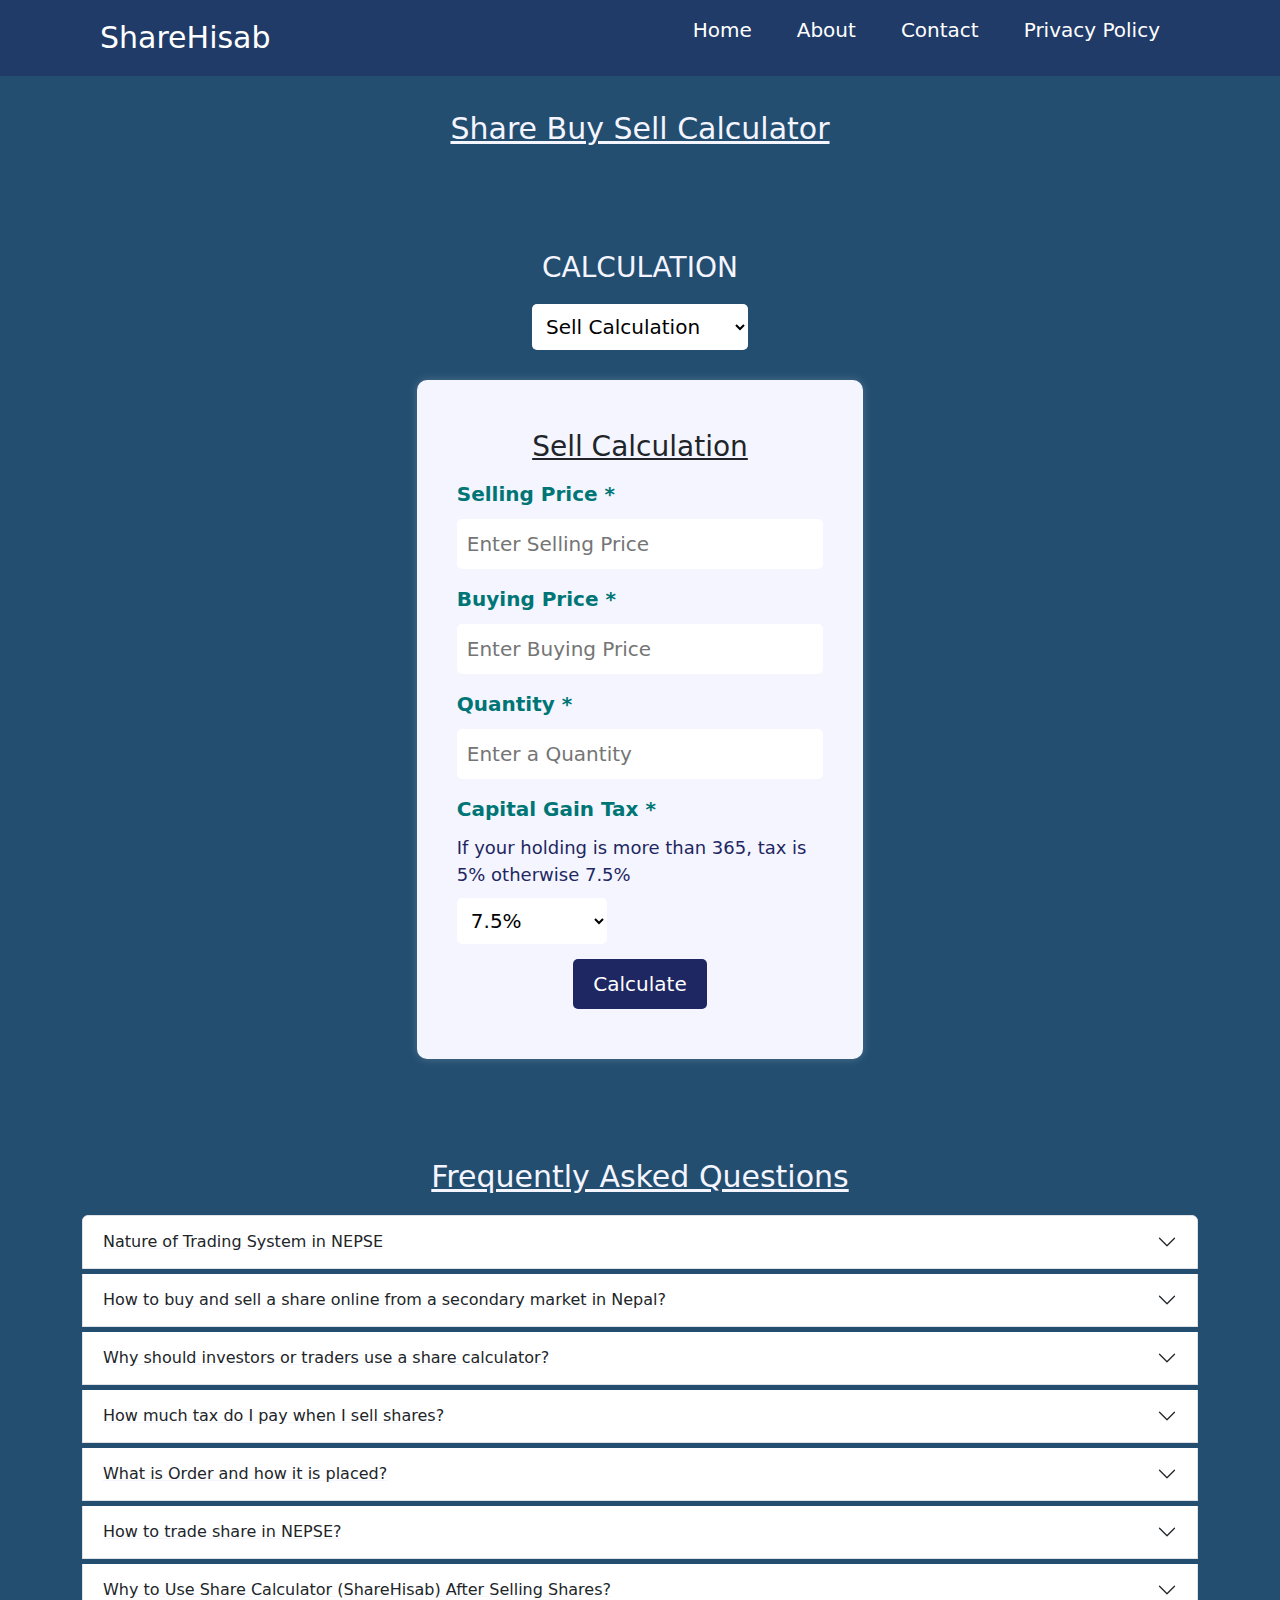
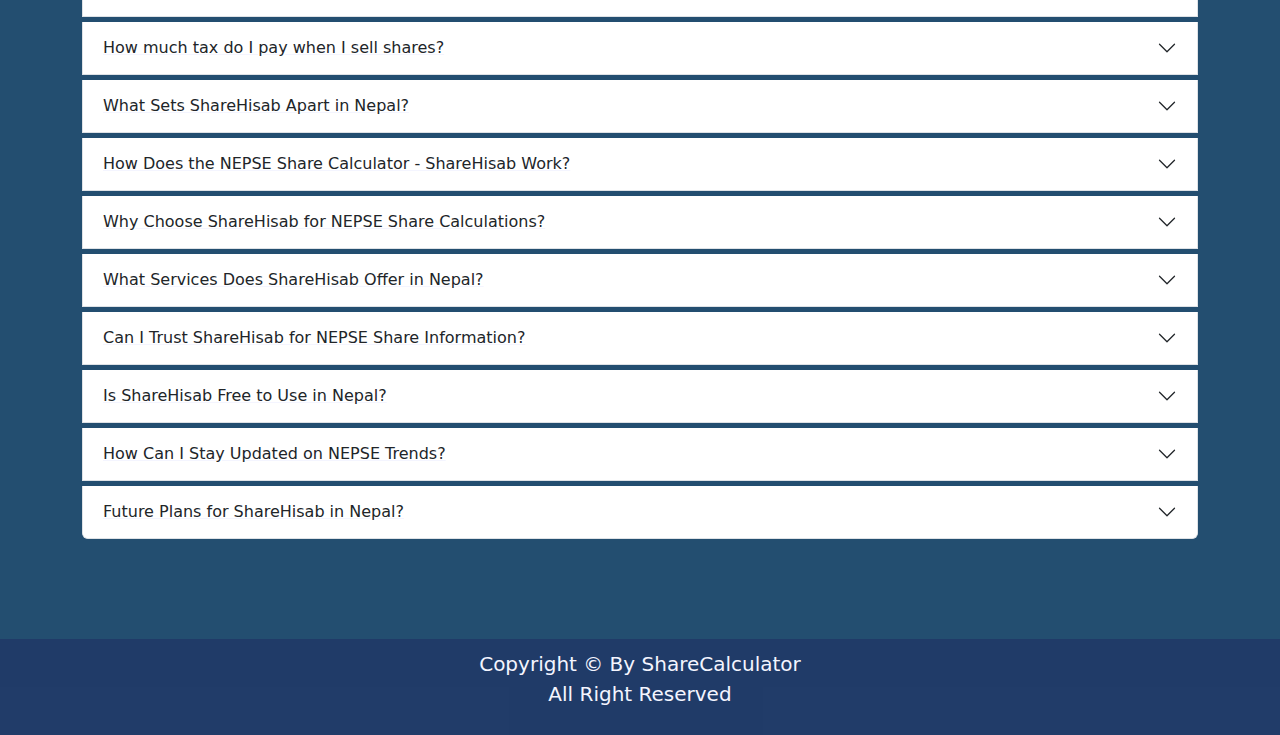
<file: index.html>
<!DOCTYPE html>
<html lang="en">

<head>
    <meta charset="UTF-8">
    <meta name="viewport" content="width=device-width, initial-scale=1.0">
    <meta name="keywords"
        content="share calculator, sharecalculator, share calculator nepal, nepse calculator, share price calculator, share profit calculator, stock calculator, nepali share calculator, profit, loss, earning per share, share valuation calculator, buy sell share, nepal stock exchange, nepse, Share Hisab, Nepali Share Hisab">
    <meta name="description"
        content="Share Calculator is a web-based tool that helps you calculate the profit or loss of your share investment in Nepal.">
    <meta name="robots" content="index, follow">
    <meta name="author" content="ShareCalculator">
    <meta property="og:title" content="Share Calculator | Home">
    <meta property="og:description"
        content="Share Calculator is a web-based tool that helps you calculate the profit or loss of your share investment in Nepal.">
    <meta property="og:image" content="https://www.sharehisab.com/img/share-image.png">
    <meta property="og:url" content="https://www.sharehisab.com">
    <meta property="og:type" content="website">
    <meta name="twitter:card" content="summary_large_image">
    <meta name="twitter:title" content="Share Calculator | Home">
    <meta name="twitter:description"
        content="Share Calculator is a web-based tool that helps you calculate the profit or loss of your share investment in Nepal.">
    <meta name="twitter:image" content="https://www.sharehisab.com/img/share-image.png">
    <title>Share Calculator | Home</title>
    <link rel="shortcut icon" href="img/favicon.png" type="image/x-icon">
    <link rel="sitemap" type="application/xml" title="Sitemap" href="https://www.sharehisab.com/sitemap.xml">
    <link rel="canonical" href="https://www.sharehisab.com">
    <link href="https://cdn.jsdelivr.net/npm/bootstrap@5.3.2/dist/css/bootstrap.min.css" rel="stylesheet">
    <link rel="stylesheet" href="css/style.css">
    <link rel="stylesheet" href="css/responsive.css">
    <script>window.dataLayer = window.dataLayer || []; function gtag() { dataLayer.push(arguments) } gtag('js', new Date()); gtag('config', 'G-0GQRKSH6Q8');</script>
    <script defer src="https://cdn.jsdelivr.net/npm/bootstrap@5.3.2/dist/js/bootstrap.bundle.min.js"></script>
    <script defer src="js/script.js"></script>
    <script
        type="application/ld+json">{"@context": "http://schema.org", "@type": "Organization", "name": "ShareCalculator", "url": "https://sharehisab.com", "description": "Share Calculator is a web-based tool that helps you calculate the profit or loss of your share investment in Nepal."}</script>
    <script
        type="application/ld+json">{"@context": "http://schema.org", "@type": "WebPage", "url": "https://sharehisab.com", "name": "Share Calculator Home", "description": "Share Calculator is a web-based tool that helps you calculate the profit or loss of your share investment in Nepal. Use our calculator to make informed decisions about buying and selling shares."}</script>
</head>

<body>
    <header>
        <div class="logo">
            <h1><a href="/">ShareHisab</a></h1>
        </div>
        <nav>
            <div class="option-show"><span>☰</span></div>
            <div class="menu-wrapper">
                <div class="option-cross"><span>&Cross;</span></div>
                <ul>
                    <li><a href="index.html">Home</a></li>
                    <li><a href="about.html">About</a></li>
                    <li><a href="contact.html">Contact</a></li>
                    <li><a href="privacypolicy.html">Privacy Policy</a></li>
                </ul>
            </div>
        </nav>
    </header>
    <main class="container">
        <section id="main">
            <div class="title-wrapper">
                <p>Share Buy Sell Calculator</p>
            </div>
            <div class="selection-wrapper"><label for="selectopt">Calculation</label><select id="selectopt">
                    <option value="sell" selected>Sell Calculation</option>
                    <option value="buy">Buy Calculation</option>
                </select></div>
            <div class="form-wrapper">
                <div class="sell-section">
                    <div class="sell-form">
                        <form>
                            <h2>Sell Calculation</h2>
                            <div class="error"></div><label for="sellprice">Selling Price *</label><input type="number"
                                step="0.01" id="sellprice" placeholder="Enter Selling Price"><label
                                for="buyprice">Buying Price *</label><input type="number" step="0.01" id="buyprice"
                                placeholder="Enter Buying Price" /><label for="quantity">Quantity *</label><input
                                type="number" id="quantity" placeholder="Enter a Quantity" /><label for="tax">Capital
                                Gain Tax *</label>
                            <div class="wrapper">If your holding is more than 365, tax is 5% otherwise 7.5%</div><select
                                id="tax">
                                <option value="7.5" selected>7.5%</option>
                                <option value="5">5%</option>
                            </select>
                            <div class="btn-wrapper"><button type="submit">Calculate</button></div>
                        </form>
                    </div>
                </div>
                <div class="buy-section">
                    <div class="buy-form">
                        <form>
                            <h2>Buy Calculation</h2>
                            <div class="error"></div><label for="buyprice">Buying Price *</label><input type="number"
                                step="0.01" id="buyprice" placeholder="Enter Buying Price" /><label
                                for="quantity">Quantity *</label><input type="number" id="quantity"
                                placeholder="Enter a Quantity" />
                            <div class="btn-wrapper"><button type="submit">Calculate</button></div>
                        </form>
                    </div>
                </div>
                <div class="calculated-result" id="calculatedresult">
                    <div class="result-wrapper">
                        <h2>Calculated Share Result:</h2>
                        <p>Total Sell Value : <span id="totalsell">00 </span></p>
                        <p>Dp Charge: <span id="totalsell">00 </span></p>
                        <p>Sebon Fee: <span id="totalsell">00 </span></p>
                        <p>Broker Commission : <span id="totalsell">00 </span></p>
                        <p>Capital Gain Tax: <span id="totalsell">00 </span></p>
                        <p>Profit/Loss: <span id="totalsell">00 </span></p>
                        <p>Return on Investment : <span id="totalsell">00 </span></p>
                        <hr>
                        <p>Total Receivable Amount: <span id="totalsell">00 </span></p>
                    </div>
                </div>
            </div>
        </section>
        <section id="faq">
            <div class="faq-wrapper">
                <h2>Frequently Asked Questions</h2>
                <div class="accordion" id="accordionExample">
                    <div class="accordion-item">
                        <h2 class="accordion-header" id="headingFour"><button class="accordion-button collapsed"
                                type="button" data-bs-toggle="collapse" data-bs-target="#collapseFour"
                                aria-expanded="false" aria-controls="collapseFour">Nature of Trading System in NEPSE
                            </button></h2>
                        <div id="collapseFour" class="accordion-collapse collapse" aria-labelledby="headingFour"
                            data-bs-parent="#accordionExample">
                            <div class="accordion-body">
                                <p>NEPSE the only Stock Exchange in Nepal has replaced the open cry trading system with
                                    fully automated screen based trading since 24th August, 2007 under the CFG project
                                    of Government of Nepal aided by Asian Development Bank.</p>
                                <p>The NEPSE trading system is called NEPSE Automated Trading System (NATS) is a fully
                                    automated screen based trading system, which adopts the principle of an order driven
                                    market.</p>
                                <p>According to this system, when there are two orders placed for a security in the
                                    market, the system matches the best buy order with the best sell order. An order may
                                    match partially with another order producing multiple trades.</p>
                                <p>For order matching the best buy order is the one with the highest price and the best
                                    sell order is the one with the lowest price. This is because the system views all
                                    buy orders available from the point of view of the sellers and all sell orders from
                                    the point of view of the buyers in the market. </p>
                                <p>So, of all buy orders available in the market at any point of time, a seller would
                                    obviously like to sell at the highest possible buy price that is offered. Hence, the
                                    best buy order is the order with the highest price and the best sell order is the
                                    order with the lowest price.</p>
                            </div>
                        </div>
                    </div>
                    <div class="accordion-item">
                        <h2 class="accordion-header" id="headingOne"><button class="accordion-button collapsed"
                                type="button" data-bs-toggle="collapse" data-bs-target="#collapseOne"
                                aria-expanded="false" aria-controls="collapseOne">How to buy and sell a share online
                                from a secondary market in Nepal? </button></h2>
                        <div id="collapseOne" class="accordion-collapse collapse" aria-labelledby="headingOne"
                            data-bs-parent="#accordionExample">
                            <div class="accordion-body">
                                <p>To buy or sell a share, the user should have a Demat account (dematerialized
                                    account), Mero share account, and NEPSE TMS username and password.</p>
                                <p>Demat account (dematerialized account) can open from bank, capital, or broker office
                                    by submitting citizenship, passport size photo, pan number, and application form
                                    with an authorized signature.</p>
                                <p>Demat number and CRN (C-ASBA Registration Number) are provided to the customer, which
                                    is used for IPO (Initial Public Offering). The Demat account number is necessary to
                                    open a broker/trading account for buy and sell in the secondary market.
                                <p>Mero share account can open from the bank as well as broker office. To open an
                                    account Demat number is necessary. Mero share user name and password is provided,
                                    the user sets the pin.</p>
                                <p>NEPSE TMS username and password are provided from NEPSE for online buy and sell a
                                    share in the secondary market. Link is delivered to the customer through email, then
                                    the online buy and sell NEPSE TMS interface is open through the link sent from NEPSE
                                    (nots@nepalstock.com.np).</p>
                                <p>OR, search nots@nepalstock.com.np in email search, and you can get it.</p>
                                <p>OR, Go to nepsetms.com and choose your broker and login with username and password
                                    mailed from NEPSE (nots@nepalstock.com.np)</p>
                                <p>Don't forget to use the <strong><a href="index.html">Share
                                            Calculator</a></strong>before buy and sell the share for detailed
                                    calculation.</p>
                            </div>
                        </div>
                    </div>
                    <div class="accordion-item">
                        <h2 class="accordion-header" id="headingTwo"><button class="accordion-button collapsed"
                                type="button" data-bs-toggle="collapse" data-bs-target="#collapseTwo"
                                aria-expanded="false" aria-controls="collapseTwo">Why should investors or traders use a
                                share calculator? </button></h2>
                        <div id="collapseTwo" class="accordion-collapse collapse" aria-labelledby="headingTwo"
                            data-bs-parent="#accordionExample">
                            <div class="accordion-body">
                                <p>Investors or traders use a Share Calculator because pump and dump may happen. The
                                    rumors may connect with the market that exploits people's normal psychological
                                    reactions, but the “pump and dump” is illegal.</p>
                                <p>Small groups of individuals buy stock in a misinformed way. Then when its price
                                    rises, they sell it at a profit. The method works best in bull markets when people
                                    are most sensitive to greed. It is also most powerful when used on the small traded
                                    share with few buyers.</p>
                                <p>Do better calculations before taking any decision before buy and sell the stock in
                                    Nepal online. Just use Share Calculator and get the best analysis of when to sell it
                                    and return on investment.</p>
                            </div>
                        </div>
                    </div>
                    <div class="accordion-item">
                        <h2 class="accordion-header" id="headingThree"><button class="accordion-button collapsed"
                                type="button" data-bs-toggle="collapse" data-bs-target="#collapseThree"
                                aria-expanded="false" aria-controls="collapseThree">How much tax do I pay when I sell
                                shares? </button></h2>
                        <div id="collapseThree" class="accordion-collapse collapse" aria-labelledby="headingThree"
                            data-bs-parent="#accordionExample">
                            <div class="accordion-body">
                                <p>The capital gain tax on the profit from the shares listed on the Nepal Stock Exchange
                                    (NEPSE) for the individual is 7.5% if he/she holds the share for less than 365 days
                                    and 5% for the person who holds the share for more than 365 days.</p>
                                <p>The capital gain tax on the profit earned from the shares listed in the NEPSE for an
                                    institutional investor or other than an individual should pay 10%.</p>
                                <p>In the case of shares that are not listed on the stock exchange, the tax rate is
                                    different than the listed shares; 10% capital gain tax is charged for individuals
                                    and 15% for the institutional or non-individual.</p>
                            </div>
                        </div>
                    </div>
                    <div class="accordion-item">
                        <h2 class="accordion-header" id="headingFive"><button class="accordion-button collapsed"
                                type="button" data-bs-toggle="collapse" data-bs-target="#collapseFive"
                                aria-expanded="false" aria-controls="collapseFive">What is Order and how it is placed?
                            </button></h2>
                        <div id="collapseFive" class="accordion-collapse collapse" aria-labelledby="headingFive"
                            data-bs-parent="#accordionExample">
                            <div class="accordion-body">
                                <p>Order is an expression of interest to either buy or sell a specified quantity of
                                    stock either at a specified price or at the current market price. To make any buying
                                    and selling activities of the securities in the secondary market, the investors must
                                    go through the channel of Brokers as per the Securities Exchange Act of 1983; this
                                    act also prohibited these brokers to make transactions without getting orders from
                                    their clients. </p>
                                <p>So before an investors wants to involve in the activities of buying and selling of
                                    securities, s/he first need to register in the broker terminal as a client for which
                                    certain information and documents need to be provided to broker through which client
                                    code, unique code of the particular client for a particular broker, is generated.
                                </p>
                                <p>After registering, in future date if a broker receives the order then the broker has
                                    to place order for that client on FIFO basis of the order registered by the client’s
                                    in the broker’s office. The orders can be Buy and Sell order. </p>
                                <li><strong>Buy Order</strong></li>
                                <p>It is the order placed by buying brokers to purchase the securities on behalf of his
                                    clients/investors. In this order, s/he has to mention clearly the name of the
                                    companies, the number of securities that s/he wants to buy and the validity of the
                                    orders. If the validity period of the order is not mentioned, it will be valid for
                                    only 15 days. <li><strong>Sell Order</strong></li>
                                <p>It is the order placed by the selling client to the broker to execute the
                                    transactions. In this order too, the client has to mention the name of the company,
                                    number of securities, prices of the securities that s/he wants to sell for and the
                                    validity period of the orders. If the validity period of the order is not mentioned,
                                    it will be valid for only 15 days. </p>
                                <p>It should be noted that all the required information either for buying or for selling
                                    of a stock should be submitted by the broker. </p>
                            </div>
                        </div>
                    </div>
                    <div class="accordion-item">
                        <h2 class="accordion-header" id="headingsix"><button class="accordion-button collapsed"
                                type="button" data-bs-toggle="collapse" data-bs-target="#collapsesix"
                                aria-expanded="false" aria-controls="collapsesix">How to trade share in NEPSE? </button>
                        </h2>
                        <div id="collapsesix" class="accordion-collapse collapse" aria-labelledby="headingsix"
                            data-bs-parent="#accordionExample">
                            <div class="accordion-body">
                                <ol>
                                    <li><strong>Prepare Your Accounts:</strong><br />
                                        <p>Ensure you have a Demat account (dematerialized account), Mero Share account,
                                            and NEPSE TMS username and password.</p>
                                    </li>
                                    <li><strong>Opening a Demat Account: </strong><br />
                                        <p>Visit a bank, capital, or broker office to open a Demat account. Submit
                                            necessary documents such as citizenship, passport-size photo, PAN number,
                                            and a completed application form with an authorized signature.<br />Receive
                                            a Demat number and C-ASBA Registration Number (CRN) for IPO purposes. </p>
                                    </li>
                                    <li><strong>Opening a Mero Share Account: </strong><br />
                                        <p>Open a Mero Share account at a bank or broker office. A Demat number is
                                            required for this process.<br />Receive a Mero Share username and password.
                                            Set your personal PIN for added security. </p>
                                    </li>
                                    <li><strong>NEPSE TMS Credentials: </strong><br />
                                        <p>NEPSE provides a TMS username and password for online share
                                            transactions.<br />You'll receive a link via email from NEPSE
                                            (nots@nepalstock.com.np). Click the link to access the NEPSE TMS
                                            interface.<br /><strong>OR</strong><br />Search for
                                            <em>nots@nepalstock.com.np</em>in your email to locate the
                                            credentials.<br /><strong>OR</strong><br />Visit <em>nepsetms.com</em>choose
                                            your broker, and log in using the username and password sent by NEPSE. </p>
                                    </li>
                                    <li><strong>Using ShareHisab for Calculations: </strong>
                                        <p>Before making any buy or sell decisions, leverage ShareHisab for detailed
                                            calculations. Ensure you have a clear understanding of potential returns and
                                            losses. </p>
                                    </li>
                                </ol>
                                <p>By following these steps, you can confidently engage in online share transactions in
                                    Nepal's secondary market. Always stay informed and make well-calculated decisions to
                                    maximize your investment journey. </p>
                            </div>
                        </div>
                    </div>
                    <div class="accordion-item">
                        <h2 class="accordion-header" id="headingseven"><button class="accordion-button collapsed"
                                type="button" data-bs-toggle="collapse" data-bs-target="#collapseseven"
                                aria-expanded="false" aria-controls="collapseseven">Why to Use Share Calculator
                                (ShareHisab) After Selling Shares? </button></h2>
                        <div id="collapseseven" class="accordion-collapse collapse" aria-labelledby="headingseven"
                            data-bs-parent="#accordionExample">
                            <div class="accordion-body">
                                <ol>
                                    <li><strong>Precision in Profit Calculation:</strong><br />
                                        <p>Share calculators, such as ShareHisab, provide precise calculations of the
                                            amount investors receive after selling shares. This ensures accuracy in
                                            assessing the profitability of your investment. </p>
                                    </li>
                                    <li><strong>Consideration of Transaction Costs: </strong><br />
                                        <p>Share calculators take transaction costs into account, including brokerage
                                            fees and taxes. This comprehensive approach gives you a realistic net profit
                                            figure. </p>
                                    </li>
                                    <li><strong>Evaluation of Capital Gains: </strong><br />
                                        <p>Capital gains taxes may apply when selling shares. Share calculators help you
                                            evaluate the impact of capital gains on your overall returns, allowing for
                                            strategic financial planning. </p>
                                    </li>
                                    <li><strong>Risk Assessment: </strong><br />
                                        <p>Understanding the potential profit or loss after selling shares is crucial
                                            for risk assessment. Share calculators enable you to make informed decisions
                                            based on a clear understanding of your financial outcomes. </p>
                                    </li>
                                    <li><strong>Efficient Portfolio Management: </strong>
                                        <p>By using a share calculator, investors can efficiently manage their
                                            portfolios. Calculating returns after each transaction aids in making
                                            strategic investment decisions for future endeavors. </p>
                                    </li>
                                    <li><strong>User-Friendly Interface: </strong>
                                        <p>ShareHisab and similar tools offer user-friendly interfaces, making it easy
                                            for investors, regardless of their experience level, to navigate and utilize
                                            the calculator effectively. </p>
                                    </li>
                                    <li><strong>Real-Time Calculations: </strong>
                                        <p>Share calculators provide real-time calculations, ensuring that investors
                                            have access to the most up-to-date and accurate information regarding their
                                            investment returns </p>
                                    </li>
                                </ol>
                            </div>
                        </div>
                    </div>
                    <div class="accordion-item">
                        <h2 class="accordion-header" id="headingeight"><button class="accordion-button collapsed"
                                type="button" data-bs-toggle="collapse" data-bs-target="#collapseeight"
                                aria-expanded="false" aria-controls="collapseeight">How much tax do I pay when I sell
                                shares? </button></h2>
                        <div id="collapseeight" class="accordion-collapse collapse" aria-labelledby="headingeight"
                            data-bs-parent="#accordionExample">
                            <div class="accordion-body">
                                <p>The capital gains tax rates for profits derived from shares listed on the Nepal Stock
                                    Exchange (NEPSE) vary based on the holding period and the type of investor:</p>
                                <p><strong>Individual Investors:</strong><br />
                                <p>&emsp;&emsp; &rarr; If an individual holds shares for more than one year, the capital
                                    gains tax rate is 5%.
                                <p>
                                <p>&emsp; &emsp; &rarr; If the shares are sold within a year of purchase, the capital
                                    gains tax rate increases to 7.5%.</p>
                                </p>
                                </p>
                                </p>
                                <p><strong>Institutional Investors and Non-Individuals:</strong><br />
                                <p>&emsp;&emsp; &rarr; For institutional investors or entities other than individuals, a
                                    flat capital gains tax rate of 10% applies regardless of the holding period or the
                                    duration for which the shares are held. </p>
                                </p>
                                <p><strong>Shares Not Listed on the Stock Exchange: </strong><br />
                                <p>&emsp;For shares not listed on the stock exchange: </p>
                                <p>&emsp;&emsp; &rarr; Individuals are subject to a 10% capital gains tax. </p>
                                <p>&emsp;&emsp; &rarr; Institutional or non-individual investors face a higher tax rate
                                    of 15%.</p>
                                </p>
                                <p>These tax rates are essential considerations for investors when selling shares and
                                    are based on the holding period, investor type, and whether the shares are listed on
                                    the stock exchange. It is advisable for investors to stay informed about tax
                                    regulations and, if necessary, seek advice from tax professionals to optimize their
                                    tax liabilities. </p>
                            </div>
                        </div>
                    </div>
                    <div class="accordion-item">
                        <h2 class="accordion-header" id="headingnine"><button class="accordion-button collapsed"
                                type="button" data-bs-toggle="collapse" data-bs-target="#collapsenine"
                                aria-expanded="false" aria-controls="collapsenine">What Sets ShareHisab Apart in Nepal?
                            </button></h2>
                        <div id="collapsenine" class="accordion-collapse collapse" aria-labelledby="headingnine"
                            data-bs-parent="#accordionExample">
                            <div class="accordion-body">
                                <p><strong>NEPSE Share Calculator:</strong>ShareHisab specializes in providing a
                                    state-of-the-art NEPSE Share Calculator, empowering investors with precise
                                    calculations for their stock portfolios in the Nepal Stock Exchange. </p>
                            </div>
                        </div>
                    </div>
                    <div class="accordion-item">
                        <h2 class="accordion-header" id="headingten"><button class="accordion-button collapsed"
                                type="button" data-bs-toggle="collapse" data-bs-target="#collapseten"
                                aria-expanded="false" aria-controls="collapseten">How Does the NEPSE Share Calculator -
                                ShareHisab Work? </button></h2>
                        <div id="collapseten" class="accordion-collapse collapse" aria-labelledby="headingten"
                            data-bs-parent="#accordionExample">
                            <div class="accordion-body">
                                <p>Our calculator is designed to ensure accuracy in your investment decisions. It
                                    facilitates quick and reliable calculations, allowing you to make informed choices
                                    in the dynamic NEPSE market. It provides the calculations of the amount that you
                                    will receive after selling your stock. </p>
                            </div>
                        </div>
                    </div>
                    <div class="accordion-item">
                        <h2 class="accordion-header" id="headingeleven"><button class="accordion-button collapsed"
                                type="button" data-bs-toggle="collapse" data-bs-target="#collapseeleven"
                                aria-expanded="false" aria-controls="collapseeleven">Why Choose ShareHisab for NEPSE
                                Share Calculations? </button></h2>
                        <div id="collapseeleven" class="accordion-collapse collapse" aria-labelledby="headingeleven"
                            data-bs-parent="#accordionExample">
                            <div class="accordion-body">
                                <p><strong>Tailored for Nepal:</strong>Our calculator is specifically tailored for the
                                    Nepal Stock Exchange, addressing the unique aspects of the Nepalese market.</p>
                                <p><strong>Comprehensive Services:</strong>Beyond the NEPSE Share Calculator, we offer a
                                    wealth of information through our stock market news and finance blog. </p>
                            </div>
                        </div>
                    </div>
                    <div class="accordion-item">
                        <h2 class="accordion-header" id="headingtwelve"><button class="accordion-button collapsed"
                                type="button" data-bs-toggle="collapse" data-bs-target="#collapsetwelve"
                                aria-expanded="false" aria-controls="collapsetwelve">What Services Does ShareHisab Offer
                                in Nepal? </button></h2>
                        <div id="collapsetwelve" class="accordion-collapse collapse" aria-labelledby="headingtwelve"
                            data-bs-parent="#accordionExample">
                            <div class="accordion-body">
                                <p><strong>Share Calculator Nepal</strong>: Our platform provides a comprehensive share
                                    calculator, ensuring accurate calculations for stocks traded on the Nepal Stock
                                    Exchange. </p>
                                <p><strong>NEPSE Stock Market News</strong>: Stay informed with our timely and relevant
                                    news articles covering the latest trends in the NEPSE market.</p>
                                <p><strong>Finance Blog</strong>: Explore insightful finance blogs covering a range of
                                    topics, providing valuable insights for investors in Nepal. </p>
                            </div>
                        </div>
                    </div>
                    <div class="accordion-item">
                        <h2 class="accordion-header" id="headingthirteen"><button class="accordion-button collapsed"
                                type="button" data-bs-toggle="collapse" data-bs-target="#collapsethirteen"
                                aria-expanded="false" aria-controls="collapsethirteen">Can I Trust ShareHisab for NEPSE
                                Share Information? </button></h2>
                        <div id="collapsethirteen" class="accordion-collapse collapse" aria-labelledby="headingthirteen"
                            data-bs-parent="#accordionExample">
                            <div class="accordion-body">
                                <p>Yes! ShareHisab is committed to dependability. Our NEPSE Share Calculator and market
                                    news are designed to provide you with reliable and accurate information for your
                                    investment decisions. </p>
                            </div>
                        </div>
                    </div>
                    <div class="accordion-item">
                        <h2 class="accordion-header" id="headingfourtheen"><button class="accordion-button collapsed"
                                type="button" data-bs-toggle="collapse" data-bs-target="#collapsefourteen"
                                aria-expanded="false" aria-controls="collapsefourteen">Is ShareHisab Free to Use in
                                Nepal? </button></h2>
                        <div id="collapsefourteen" class="accordion-collapse collapse"
                            aria-labelledby="headingfourtheen" data-bs-parent="#accordionExample">
                            <div class="accordion-body">
                                <p>Absolutely! All our services, including the NEPSE Share Calculator, market news, and
                                    finance blog, are accessible to users in Nepal free of charge. </p>
                            </div>
                        </div>
                    </div>
                    <div class="accordion-item">
                        <h2 class="accordion-header" id="headingfifteen"><button class="accordion-button collapsed"
                                type="button" data-bs-toggle="collapse" data-bs-target="#collapsefifteen"
                                aria-expanded="false" aria-controls="collapsefifteen">How Can I Stay Updated on NEPSE
                                Trends? </button></h2>
                        <div id="collapsefifteen" class="accordion-collapse collapse" aria-labelledby="headingfifteen"
                            data-bs-parent="#accordionExample">
                            <div class="accordion-body">
                                <p><strong>Regular Posts</strong>: We consistently update our website with important
                                    posts related to NEPSE trends, ensuring you stay well-informed. </p>
                                <p><strong>User Engagement</strong>: Your support and engagement drive us forward. Feel
                                    free to share your thoughts and feedback as we strive to enhance our services. </p>
                            </div>
                        </div>
                    </div>
                    <div class="accordion-item">
                        <h2 class="accordion-header" id="headingsixteen"><button class="accordion-button collapsed"
                                type="button" data-bs-toggle="collapse" data-bs-target="#collapsesixteen"
                                aria-expanded="false" aria-controls="collapsesixteen">Future Plans for ShareHisab in
                                Nepal? </button></h2>
                        <div id="collapsesixteen" class="accordion-collapse collapse" aria-labelledby="headingsixteen"
                            data-bs-parent="#accordionExample">
                            <div class="accordion-body">
                                <p>We are dedicated to continually improving our platform to better serve the needs of
                                    investors in Nepal. Expect more features, informative content, and user-friendly
                                    tools.</p>
                            </div>
                        </div>
                    </div>
                </div>
            </div>
        </section>
    </main>
    <footer>
        <p>Copyright &copy; By ShareCalculator<br />All Right Reserved</p>
    </footer>
    <div class="preloader">
        <div class="loader"></div>
    </div>
</body>

</html>
</file>
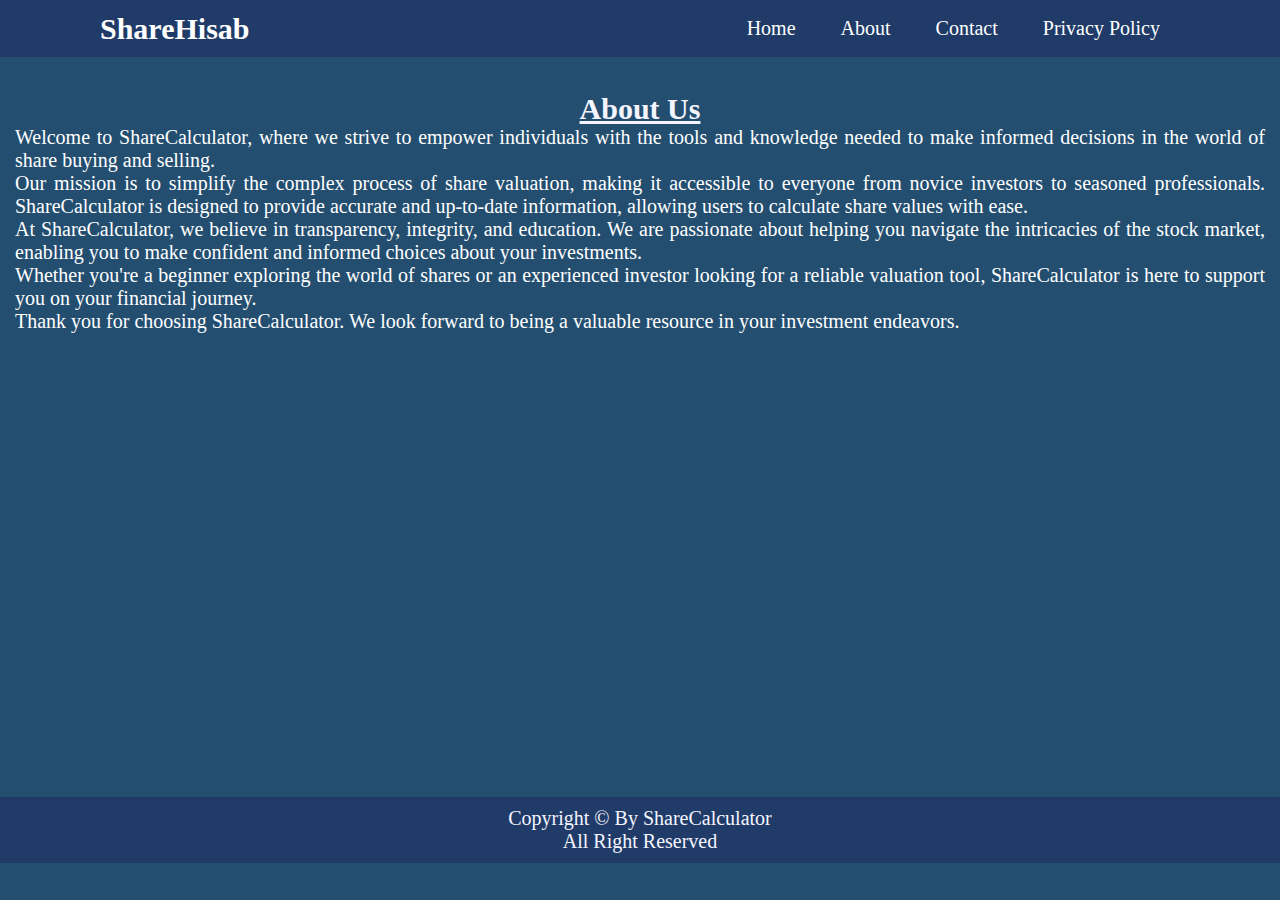
<file: about.html>
<!DOCTYPE html>
<html lang="en">

<head>
    <meta charset="UTF-8">
    <meta name="viewport" content="width=device-width, initial-scale=1.0">
    <meta name="keywords"
        content="share calculator, sharecalculator, share calculator, share calculator nepal, share average calculator, nepse calculator, share price calculator, share sell calculator, share profit calculator, buy sell calculator, stock calculator, mero share calculator, nepse share calculator, share price calculator, share profit calculator, nepali share calculator, best share calculator, profit, loss, earning per share, share valuation calculator, buy sell share, nepal stock calculator, stocks and shares calculator, price per share calculator, calculate my shares, calculate percentage in stock market, calculate return on investment, company share calculator, calculate buying shares, nepal stock exchange, nepse">
    <meta name="description"
        content="Share Calculator is a Web Based tools that will helps you to calculate the profit or loss of your share investment in Nepal.">
    <meta name="robots" content="index, follow">
    <meta name="author" content="ShareCalculator">
    <title>Share Calculator | About</title>
    <link rel="shortcut icon" href="img/favicon.png" type="image/x-icon">
    <link rel="canonical" href="https://www.sharehisab.com/about.html">
    <link rel="sitemap" type="application/xml" title="Sitemap" href="https://www.sharehisab.com/sitemap.xml" />
    <link href="https://cdn.jsdelivr.net/npm/bootstrap@5.3.2/dist/css/bootstrap.min.css" rel="stylesheet"
        integrity="sha384-T3c6CoIi6uLrA9TneNEoa7RxnatzjcDSCmG1MXxSR1GAsXEV/Dwwykc2MPK8M2HN" crossorigin="anonymous">
    <link rel="stylesheet" href="css/style.css">
    <link rel="stylesheet" href="css/responsive.css">
    <script defer src="https://cdn.jsdelivr.net/npm/bootstrap@5.3.2/dist/js/bootstrap.bundle.min.js"
        integrity="sha384-C6RzsynM9kWDrMNeT87bh95OGNyZPhcTNXj1NW7RuBCsyN/o0jlpcV8Qyq46cDfL"
        crossorigin="anonymous"></script>
    <script
        type="application/ld+json">{ "@context": "http://schema.org", "@type": "Organization", "name": "ShareCalculator", "url": "https://sharehisab.com", "description": "Share Calculator is a web-based tool that helps you calculate the profit or loss of your share investment in Nepal."} </script>
    <script
        type="application/ld+json">{ "@context": "http://schema.org", "@type": "WebPage", "url": "https://sharehisab.com", "name": "Share Calculator Home", "description": "Share Calculator is a web-based tool that helps you calculate the profit or loss of your share investment in Nepal. Use our calculator to make informed decisions about buying and selling shares."} </script>
</head>

<body>
    <header>
        <div class="logo">
            <h1><a href="/">ShareHisab</a></h1>
        </div>
        <nav>
            <div class="option-show"><span>☰</span></div>
            <div class="menu-wrapper">
                <div class="option-cross"><span>&Cross;</span></div>
                <ul>
                    <li><a href="index.html">Home</a></li>
                    <li><a href="about.html">About</a></li>
                    <li><a href="contact.html">Contact</a></li>
                    <li><a href="privacypolicy.html">Privacy Policy</a></li>
                </ul>
            </div>
        </nav>
    </header>
    <main>
        <section class="container aboutus">
            <h2>About Us</h2>
            <p>Welcome to ShareCalculator, where we strive to empower individuals with the tools and knowledge needed to
                make informed decisions in the world of share buying and selling.</p>
            <p>Our mission is to simplify the complex process of share valuation, making it accessible to everyone from
                novice investors to seasoned professionals. ShareCalculator is designed to provide accurate and
                up-to-date information, allowing users to calculate share values with ease.</p>
            <p>At ShareCalculator, we believe in transparency, integrity, and education. We are passionate about helping
                you navigate the intricacies of the stock market, enabling you to make confident and informed choices
                about your investments.</p>
            <p>Whether you're a beginner exploring the world of shares or an experienced investor looking for a reliable
                valuation tool, ShareCalculator is here to support you on your financial journey.</p>
            <p>Thank you for choosing ShareCalculator. We look forward to being a valuable resource in your investment
                endeavors.</p>
        </section>
        </section>
    </main>
    <footer>
        <p>Copyright &copy; By ShareCalculator<br />All Right Reserved</p>
    </footer>
    <div class="preloader">
        <div class="loader"></div>
    </div>
    <script>let preloaderEl = document.querySelector('div.preloader'); let OptionShowEl = document.querySelector('div.option-show span'); let OptionCloseEl = document.querySelector('div.option-cross span'); let menuWrapper = document.querySelector('div.menu-wrapper'); window.addEventListener('load', () => { preloaderEl.style.display = 'none'; }); OptionShowEl.addEventListener('click', () => { OptionShowEl.style.display = 'none'; menuWrapper.classList.add('show'); }); OptionCloseEl.addEventListener('click', () => { OptionShowEl.style.display = 'block'; menuWrapper.classList.remove('show'); }); </script>
</body>

</html>
</file>
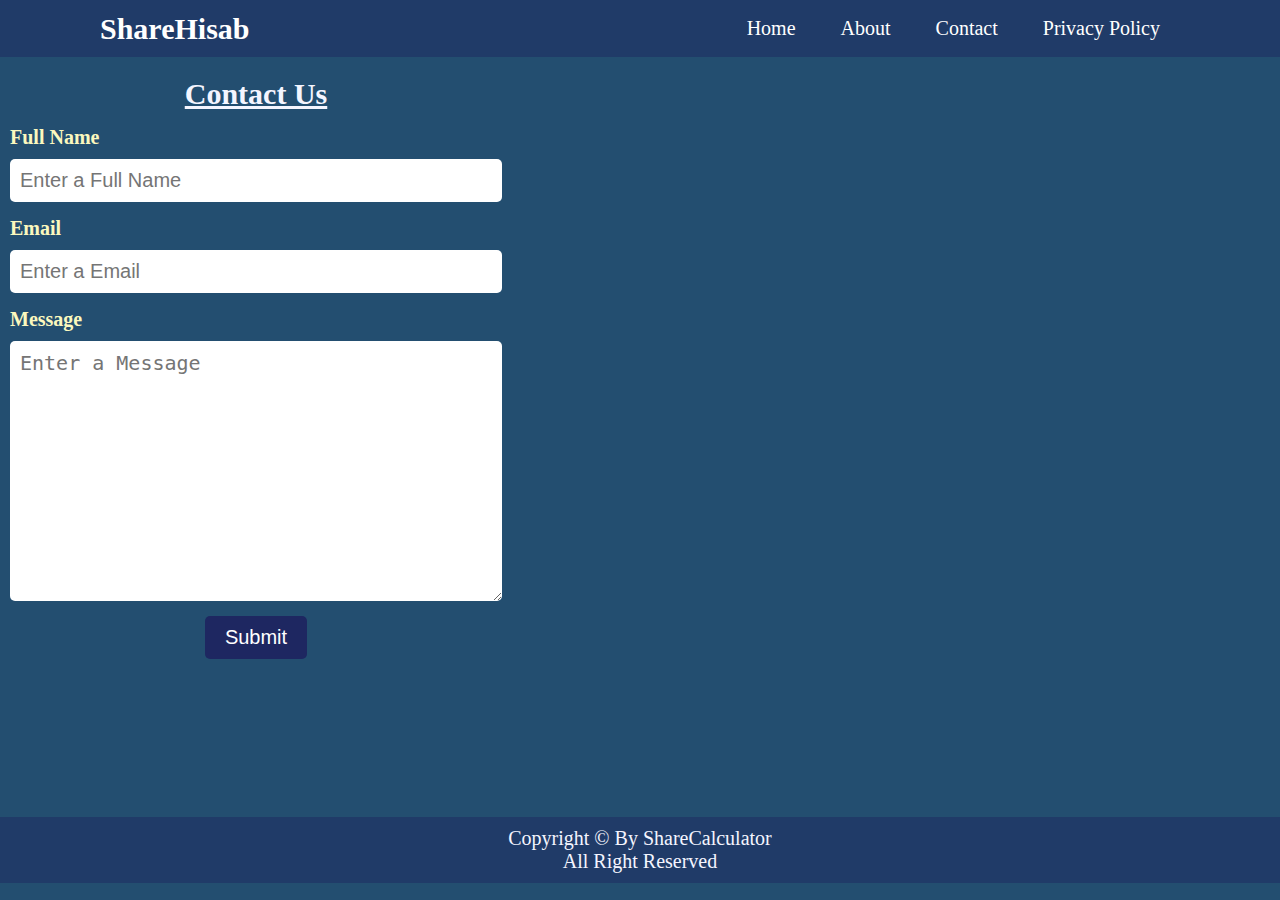
<file: contact.html>
<!DOCTYPE html>
<html lang="en">

<head>
    <meta charset="UTF-8" />
    <meta name="viewport" content="width=device-width, initial-scale=1.0" />
    <meta name="keywords"
        content="share calculator, sharecalculator, share calculator, share calculator nepal, share average calculator, nepse calculator, share price calculator, share sell calculator, share profit calculator, buy sell calculator, stock calculator, mero share calculator, nepse share calculator, share price calculator, share profit calculator, nepali share calculator, best share calculator, profit, loss, earning per share, share valuation calculator, buy sell share, nepal stock calculator, stocks and shares calculator, price per share calculator, calculate my shares, calculate percentage in stock market, calculate return on investment, company share calculator, calculate buying shares, nepal stock exchange, nepse" />
    <meta name="description"
        content="Share Calculator is a Web Based tools that will helps you to calculate the profit or loss of your share investment in Nepal." />
    <meta name="robots" content="index, follow" />
    <meta name="author" content="ShareCalculator" />
    <title>Share Calculator | Contact</title>
    <link rel="canonical" href="https://www.sharehisab.com/contact.html" />
    <link rel="shortcut icon" href="img/favicon.png" type="image/x-icon" />
    <link rel="sitemap" type="application/xml" title="Sitemap" href="https://www.sharehisab.com/sitemap.xml" />
    <link href="https://cdn.jsdelivr.net/npm/bootstrap@5.3.2/dist/css/bootstrap.min.css" rel="stylesheet"
        integrity="sha384-T3c6CoIi6uLrA9TneNEoa7RxnatzjcDSCmG1MXxSR1GAsXEV/Dwwykc2MPK8M2HN" crossorigin="anonymous" />
    <link rel="stylesheet" href="css/style.css" />
    <link rel="stylesheet" href="css/responsive.css" />
    <script defer src="https://cdn.jsdelivr.net/npm/bootstrap@5.3.2/dist/js/bootstrap.bundle.min.js"
        integrity="sha384-C6RzsynM9kWDrMNeT87bh95OGNyZPhcTNXj1NW7RuBCsyN/o0jlpcV8Qyq46cDfL"
        crossorigin="anonymous"></script>
    <script
        type="application/ld+json">{ "@context": "http://schema.org", "@type": "Organization", "name": "ShareCalculator", "url": "https://sharehisab.com", "description": "Share Calculator is a web-based tool that helps you calculate the profit or loss of your share investment in Nepal."} </script>
    <script
        type="application/ld+json">{ "@context": "http://schema.org", "@type": "WebPage", "url": "https://sharehisab.com", "name": "Share Calculator Home", "description": "Share Calculator is a web-based tool that helps you calculate the profit or loss of your share investment in Nepal. Use our calculator to make informed decisions about buying and selling shares."} </script>
</head>

<body>
    <header>
        <div class="logo">
            <h1><a href="/">ShareHisab</a></h1>
        </div>
        <nav>
            <div class="option-show"><span>☰</span></div>
            <div class="menu-wrapper">
                <div class="option-cross"><span>&Cross;</span></div>
                <ul>
                    <li><a href="index.html">Home</a></li>
                    <li><a href="about.html">About</a></li>
                    <li><a href="contact.html">Contact</a></li>
                    <li><a href="privacypolicy.html">Privacy Policy</a></li>
                </ul>
            </div>
        </nav>
    </header>
    <main>
        <section class="container contactus">
            <h2>Contact Us</h2>
            <form name="contactform" action="success.html" method="POST" netlify><label for="fullname">Full
                    Name</label><input type="text" name="fullname" id="fullname"
                    placeholder="Enter a Full Name" /><label for="email">Email</label><input type="email" name="email"
                    id="email" placeholder="Enter a Email" /><label for="message">Message</label><textarea
                    name="message" id="message" cols="30" rows="10" placeholder="Enter a Message"></textarea>
                <div class="btn-wrapper"><button type="submit" class="btn btn-primary">Submit</button></div>
            </form>
        </section>
    </main>
    <footer>
        <p>Copyright &copy; By ShareCalculator<br />All Right Reserved</p>
    </footer>
    <div class="preloader">
        <div class="loader"></div>
    </div>
    <script>let preloaderEl = document.querySelector("div.preloader"); let OptionShowEl = document.querySelector("div.option-show span"); let OptionCloseEl = document.querySelector("div.option-cross span"); let menuWrapper = document.querySelector("div.menu-wrapper"); window.addEventListener("load", () => { preloaderEl.style.display = "none"; }); OptionShowEl.addEventListener("click", () => { OptionShowEl.style.display = "none"; menuWrapper.classList.add("show"); }); OptionCloseEl.addEventListener("click", () => { OptionShowEl.style.display = "block"; menuWrapper.classList.remove("show"); }); </script>
</body>

</html>
</file>
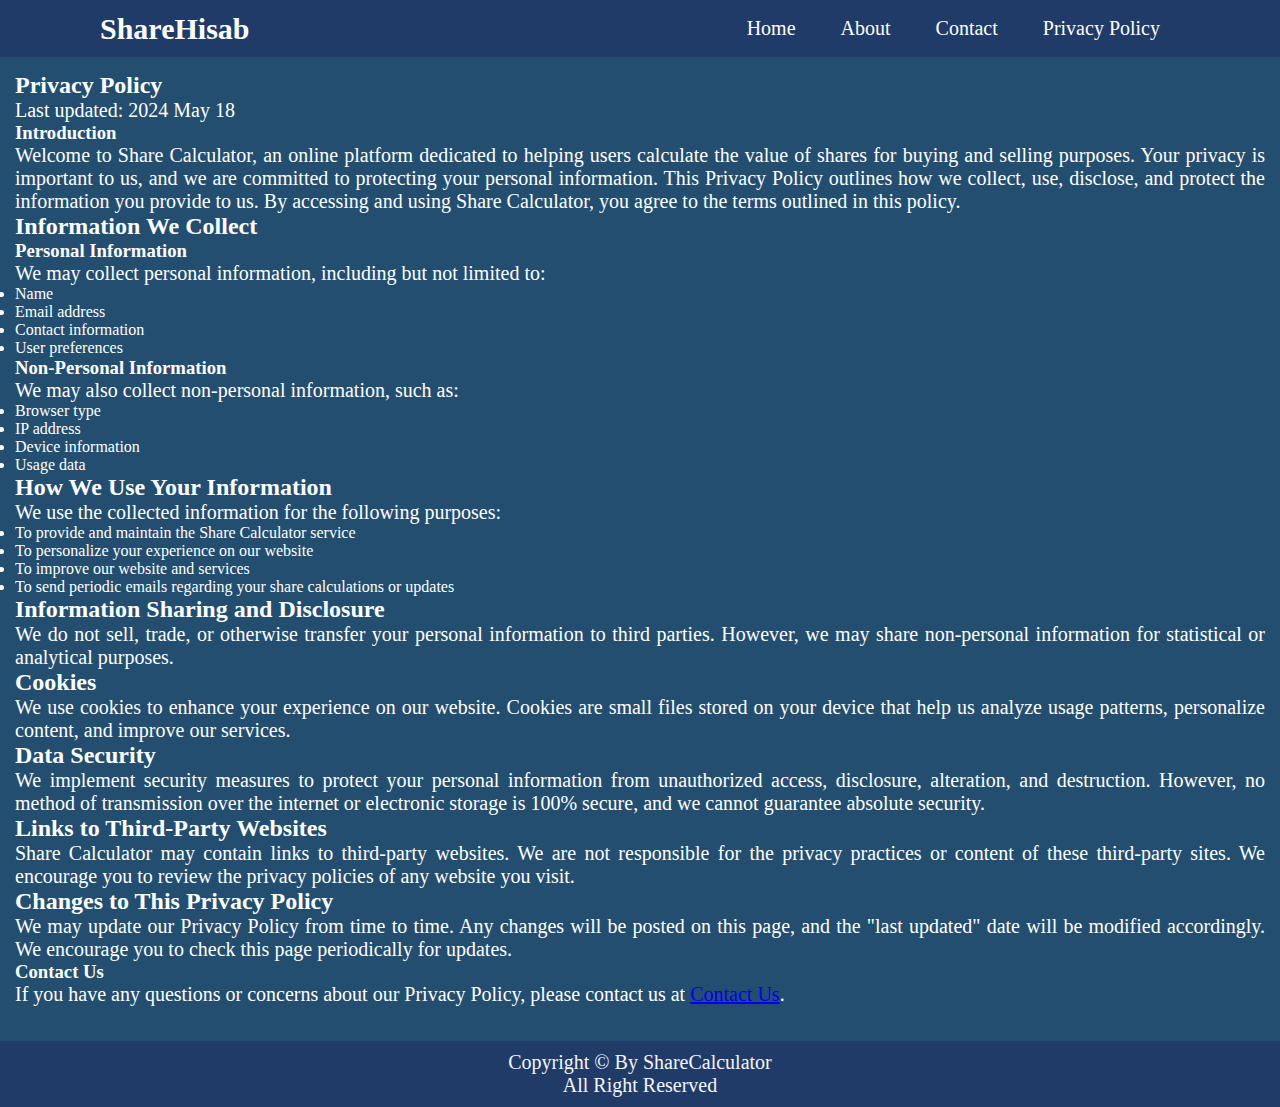
<file: privacypolicy.html>
<!DOCTYPE html>
<html lang="en">

<head>
    <meta charset="UTF-8">
    <meta name="viewport" content="width=device-width, initial-scale=1.0">
    <meta name="keywords"
        content="share calculator, sharecalculator, share calculator, share calculator nepal, share average calculator, nepse calculator, share price calculator, share sell calculator, share profit calculator, buy sell calculator, stock calculator, mero share calculator, nepse share calculator, share price calculator, share profit calculator, nepali share calculator, best share calculator, profit, loss, earning per share, share valuation calculator, buy sell share, nepal stock calculator, stocks and shares calculator, price per share calculator, calculate my shares, calculate percentage in stock market, calculate return on investment, company share calculator, calculate buying shares, nepal stock exchange, nepse">
    <meta name="description"
        content="Share Calculator is a Web Based tools that will helps you to calculate the profit or loss of your share investment in Nepal.">
    <meta name="robots" content="index, follow">
    <meta name="author" content="ShareCalculator">
    <title>Share Calculator | Privacy Policy</title>
    <link rel="canonical" href="https://www.sharehisab.com/privacypolicy.html">
    <link rel="shortcut icon" href="img/favicon.png" type="image/x-icon">
    <link rel="sitemap" type="application/xml" title="Sitemap" href="https://www.sharehisab.com/sitemap.xml" />
    <link href="https://cdn.jsdelivr.net/npm/bootstrap@5.3.2/dist/css/bootstrap.min.css" rel="stylesheet"
        integrity="sha384-T3c6CoIi6uLrA9TneNEoa7RxnatzjcDSCmG1MXxSR1GAsXEV/Dwwykc2MPK8M2HN" crossorigin="anonymous">
    <link rel="stylesheet" href="css/style.css">
    <link rel="stylesheet" href="css/responsive.css">
    <script defer src="https://cdn.jsdelivr.net/npm/bootstrap@5.3.2/dist/js/bootstrap.bundle.min.js"
        integrity="sha384-C6RzsynM9kWDrMNeT87bh95OGNyZPhcTNXj1NW7RuBCsyN/o0jlpcV8Qyq46cDfL"
        crossorigin="anonymous"></script>
    <script
        type="application/ld+json">{ "@context": "http://schema.org", "@type": "Organization", "name": "ShareCalculator", "url": "https://sharehisab.com", "description": "Share Calculator is a web-based tool that helps you calculate the profit or loss of your share investment in Nepal."} </script>
    <script
        type="application/ld+json">{ "@context": "http://schema.org", "@type": "WebPage", "url": "https://sharehisab.com", "name": "Share Calculator Home", "description": "Share Calculator is a web-based tool that helps you calculate the profit or loss of your share investment in Nepal. Use our calculator to make informed decisions about buying and selling shares."} </script>
</head>

<body>
    <header>
        <div class="logo">
            <h1><a href="/">ShareHisab</a></h1>
        </div>
        <nav>
            <div class="option-show"><span>☰</span></div>
            <div class="menu-wrapper">
                <div class="option-cross"><span>&Cross;</span></div>
                <ul>
                    <li><a href="index.html">Home</a></li>
                    <li><a href="about.html">About</a></li>
                    <li><a href="contact.html">Contact</a></li>
                    <li><a href="privacypolicy.html">Privacy Policy</a></li>
                </ul>
            </div>
        </nav>
    </header>
    <main>
        <section class="container privacypolicy">
            <h2>Privacy Policy</h2>
            <p>Last updated: 2024 May 18</p>
            <h3>Introduction</h3>
            <p>Welcome to Share Calculator, an online platform dedicated to helping users calculate the value of shares
                for buying and selling purposes. Your privacy is important to us, and we are committed to protecting
                your personal information. This Privacy Policy outlines how we collect, use, disclose, and protect the
                information you provide to us. By accessing and using Share Calculator, you agree to the terms outlined
                in this policy.</p>
            <h2>Information We Collect</h2>
            <h3>Personal Information</h3>
            <p>We may collect personal information, including but not limited to:</p>
            <ul>
                <li>Name</li>
                <li>Email address</li>
                <li>Contact information</li>
                <li>User preferences</li>
            </ul>
            <h3>Non-Personal Information</h3>
            <p>We may also collect non-personal information, such as:</p>
            <ul>
                <li>Browser type</li>
                <li>IP address</li>
                <li>Device information</li>
                <li>Usage data</li>
            </ul>
            <h2>How We Use Your Information</h2>
            <p>We use the collected information for the following purposes:</p>
            <ul>
                <li>To provide and maintain the Share Calculator service</li>
                <li>To personalize your experience on our website</li>
                <li>To improve our website and services</li>
                <li>To send periodic emails regarding your share calculations or updates</li>
            </ul>
            <h2>Information Sharing and Disclosure</h2>
            <p>We do not sell, trade, or otherwise transfer your personal information to third parties. However, we may
                share non-personal information for statistical or analytical purposes.</p>
            <h2>Cookies</h2>
            <p>We use cookies to enhance your experience on our website. Cookies are small files stored on your device
                that help us analyze usage patterns, personalize content, and improve our services.</p>
            <h2>Data Security</h2>
            <p>We implement security measures to protect your personal information from unauthorized access, disclosure,
                alteration, and destruction. However, no method of transmission over the internet or electronic storage
                is 100% secure, and we cannot guarantee absolute security.</p>
            <h2>Links to Third-Party Websites</h2>
            <p>Share Calculator may contain links to third-party websites. We are not responsible for the privacy
                practices or content of these third-party sites. We encourage you to review the privacy policies of any
                website you visit.</p>
            <h2>Changes to This Privacy Policy</h2>
            <p>We may update our Privacy Policy from time to time. Any changes will be posted on this page, and the
                "last updated" date will be modified accordingly. We encourage you to check this page periodically for
                updates.</p>
            <h3>Contact Us</h3>
            <p>If you have any questions or concerns about our Privacy Policy, please contact us at <a
                    href="contact.html">Contact Us</a>.</p>
        </section>
    </main>
    <footer>
        <p>Copyright &copy; By ShareCalculator<br />All Right Reserved</p>
    </footer>
    <div class="preloader">
        <div class="loader"></div>
    </div>
    <script>let preloaderEl = document.querySelector('div.preloader'); let OptionShowEl = document.querySelector('div.option-show span'); let OptionCloseEl = document.querySelector('div.option-cross span'); let menuWrapper = document.querySelector('div.menu-wrapper'); window.addEventListener('load', () => { preloaderEl.style.display = 'none' }); OptionShowEl.addEventListener('click', () => { OptionShowEl.style.display = 'none'; menuWrapper.classList.add('show') }); OptionCloseEl.addEventListener('click', () => { OptionShowEl.style.display = 'block'; menuWrapper.classList.remove('show') }); </script>
</body>

</html>
</file>
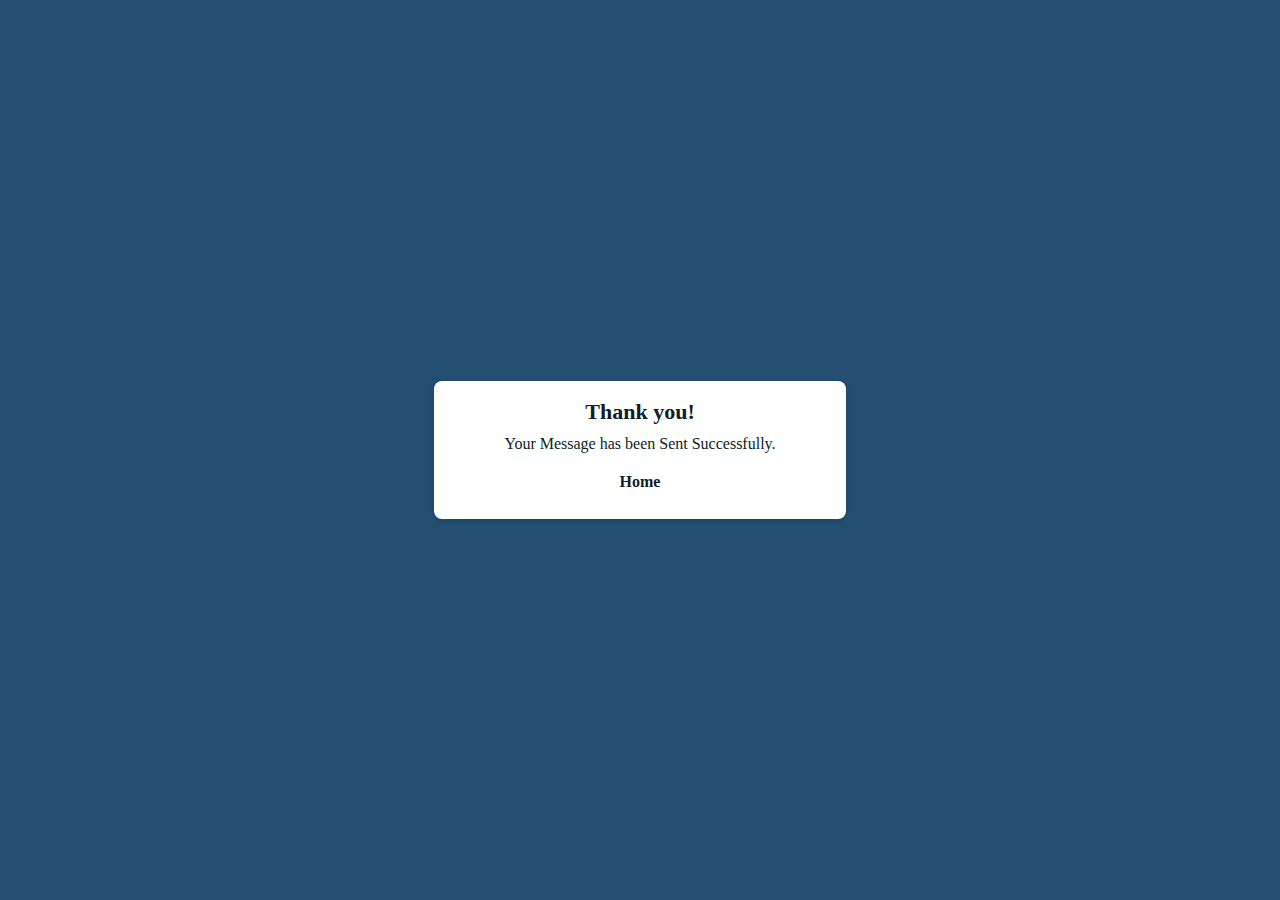
<file: success.html>
<!DOCTYPE html>
<html lang="en">

<head>
    <meta charset="UTF-8">
    <meta http-equiv="X-UA-Compatible" content="IE=edge">
    <meta name="viewport" content="width=device-width, initial-scale=1.0">
    <title>Share Calculator | Contact Us</title>
    <link rel="shortcut icon" href="img/favicon.png" type="image/x-icon">
    <link rel="stylesheet" href="css/success.css">
</head>

<body>
    <div class="wrapper">
        <div class="card">
            <h5 class="thankyou">Thank you! </h5>
            <p class="success">Your Message has been Sent Successfully.</p>
            <p><a href="/">Home</a></p>
        </div>
    </div>
    <aside></aside>
</body>

</html>
</file>
<file: css/style.css>
*{margin:0;padding:0;box-sizing:border-box;}body{background:#234E70;position:relative;}header{padding:10px 100px;display:flex;justify-content:space-between;align-items:center;background:#1e276177;}header div.logo h1 a{color:#fff;font-size:30px;text-decoration:none;}nav{display:flex;align-items:center;}.menu-wrapper ul{display:flex;justify-content:center;align-items:center;gap:5px;}.option-show{font-size:25px;font-weight:bold;display:none;cursor:pointer;color:#fff;}.option-cross{display:none;}nav ul li{list-style:none;padding:0 20px;}nav ul li a{color:#fff;text-decoration:none;font-size:20px;font-weight:500;border-radius:5px;position:relative;}nav ul li a::before{content:'';position:absolute;bottom:0;left:0;width:0;height:2px;background:#fff;transition:width .2s ease-in-out;}nav ul li:hover a::before{width:100%;}main{position:relative;}section#main{display:flex;justify-content:center;align-items:center;margin:20px 0;gap:20px;flex-direction:column;}div.title-wrapper{margin:10px 0 50px 0;text-align:center;}div.title-wrapper p{font-size:30px;color:#F4F5FF;text-decoration:underline;}.selection-wrapper{display:flex;flex-direction:column;}.selection-wrapper label{font-size:28px;padding:10px;text-transform:uppercase;color:#F4F5FF;}.selection-wrapper select{padding:10px;border-radius:5px;border:none;outline:none;margin:5px 0;font-size:20px;margin-bottom:10px;background:#fff}div.form-wrapper{display:flex;width:40%;flex-direction:column;gap:50px;}div.error{color:red;}div.buy-section{display:none;}div.sell-form,div.buy-form{border-radius:10px;background:#F4F5FF;box-shadow:0 0 10px rgba(255,255,255,.2);padding:20px;}div.sell-form form,div.buy-form form{display:flex;justify-content:center;align-items:left;flex-direction:column;padding:20px;}form h2{font-size:28px;margin:10px 0;text-decoration:underline;text-align:center;}form label{font-size:20px;color:#007575;font-weight:bold;margin:5px 0;}form input{padding:10px;border-radius:5px;border:none;outline:none;margin:5px 0;font-size:20px;margin-bottom:10px;}form input::placeholder{font-size:20px;}form div.wrapper{font-size:18px;color:#1E2761;margin:5px 0;}select#tax{padding:10px;border-radius:5px;border:none;outline:none;margin:5px 0;font-size:20px;margin-bottom:10px;width:150px;background:#fff;}form .btn-wrapper{text-align:center;}form .btn-wrapper button{padding:10px 20px;border-radius:5px;border:none;outline:none;margin:5px 0;font-size:20px;margin-bottom:10px;background:#1E2761;color:#fff;cursor:pointer;transition:background .2s linear;}form .btn-wrapper button:hover{background:#fff;color:#1E2761;}.calculated-result{margin:40px 0;padding:40px 40px;border-radius:10px;background:#F4F5FF;box-shadow:0 0 10px rgba(255,255,255,.2);}.calculated-result h2{font-size:25px;color:#1E2761;margin-bottom:20px;text-decoration:underline;}.calculated-result p{font-size:20px;color:#000;font-weight:500;margin:10px 0;}.calculated-result p:last-child{font-size:22px;color:#007575;font-weight:bold;margin:10px 0}.calculated-result p span{font-weight:bold;color:#007575;}section#faq{margin:100px 0;}section .faq-wrapper h2{font-size:30px;color:#F4F5FF;text-decoration:underline;margin:20px 0;text-align:center;}.accordion-item{margin:5px 0!important;}.accordion-item h2{margin:0 0!important;}footer{display:flex;justify-content:center;align-items:center;padding:10px;margin-top:20px;background:#1e276177;}footer p{font-size:20px;text-align:center;color:#F4F5FF}.contactus{width:40%;min-height:80vh;}.contactus h2{margin-top:20px;text-align:center;font-size:30px;text-decoration:underline;color:#F4F5FF;}.contactus form{display:flex;justify-content:center;align-items:left;flex-direction:column;padding:10px;}.contactus form label{font-size:20px;color:#FBF8BE;font-size:bold;margin:5px 0;}.contactus form textarea{padding:10px;border-radius:5px;border:none;outline:none;margin:5px 0;font-size:20px;margin-bottom:10px;}.aboutus{padding:15px;color:#fff;align-items:justify;min-height:80vh;}.aboutus h2{margin-top:20px;text-align:center;font-size:30px;text-decoration:underline;color:#F4F5FF;}.aboutus p{font-size:20px;text-align:justify;color:#fff;}.privacypolicy{color:#fff;padding:15px;text-align:justify;}.privacypolicy p{font-size:20px;}.preloader{position:fixed;top:0;left:0;width:100%;height:100vh;z-index:9999;background:#1e2761;display:flex;justify-content:center;align-items:center;}.preloader .loader{width:100px;height:100px;border-radius:50%;border:5px solid #fff;border-top-color:#1e2761;animation:spin 1s linear infinite;}@keyframes spin{to{transform:rotate(360deg)}}
</file>
<file: css/responsive.css>
@media screen and (max-width:1150px){div.form-wrapper{width:80%}.calculated-result h2{font-size:30px}.calculated-result p{font-size:18px}.calculated-result p:last-child{font-size:20px}.contactus{width:60%}}@media screen and (max-width:700px){div.form-wrapper{width:90%}form h2{font-size:30px}form label{font-size:20px;font-weight:bold}.calculated-result{padding:40px 10px}.calculated-result h2{font-size:20px}.calculated-result p{font-size:19px}.calculated-result p:last-child{font-size:20px}.contactus{width:70%}div.title-wrapper p{font-size:25px}}@media screen and (max-width:400px){.selection-wrapper label{font-size:24px}.selection-wrapper select{font-size:18px}div.form-wrapper{width:99%}div.sell-form form,div.buy-form form{padding:0}form input{padding:5px 4px;margin:3px 0;font-size:18px;margin-bottom:10px}form input::placeholder{font-size:18px}select#tax{font-size:16px;width:100px}form .btn-wrapper{text-align:center}.calculated-result{padding:40px 10px}.contactus{width:90%}}@media screen and (max-width:800px){header{padding:10px}header nav div.logo h1 a{font-size:25px}div.menu-wrapper{position:absolute;z-index:99;top:0;right:0;height:100vh;background:#0000004d;padding:20px 0;width:0;overflow:hidden;transition:all .2s linear}div.show{width:100%}.option-show{display:block}div.option-cross{display:block;padding:0 10px;color:#fff;font-size:30px;cursor:pointer;text-align:right;margin-bottom:20px}div.menu-wrapper ul{flex-direction:column}section h3{font-size:48px}div.message p{font-size:24px}div.btn{margin:10px 0}div.btn button{padding:10px 20px;border-radius:5px;border:none;outline:none;font-size:16px;margin-bottom:10px;background:#1E2761;color:#fff;cursor:pointer;transition:background .3s linear}}
</file>
<file: css/success.css>
*{margin:0;padding:0;}body{background:#234E70;color:white;overflow:hidden;margin:0;padding:0;}.wrapper{position:relative;display:flex;flex-direction:column;align-items:center;justify-content:center;height:100vh;width:100vw;}.card{position:relative;display:flex;flex-direction:column;text-align:center;width:75%;max-width:364px;padding:18px 24px;background:white;color:rgb(14,30,37);border-radius:8px;box-shadow:0 2px 4px 0 rgba(14,30,37,.16);}.thankyou{font-size:22px;display:block;font-weight:bold;}p{display:block;margin-block-start:10px;margin-block-end:10px;margin-inline-start:0;margin-inline-end:0;}button{padding:10px 20px;border-radius:5px;border:none;outline:none;margin:5px 0;font-size:20px;margin-bottom:10px;background:#1E2761;color:#fff;cursor:pointer;transition:background .3s linear;}button:hover{background:#fff;color:#1E2761;}a{text-decoration:none;font-weight:bold;color:inherit;}
</file>
